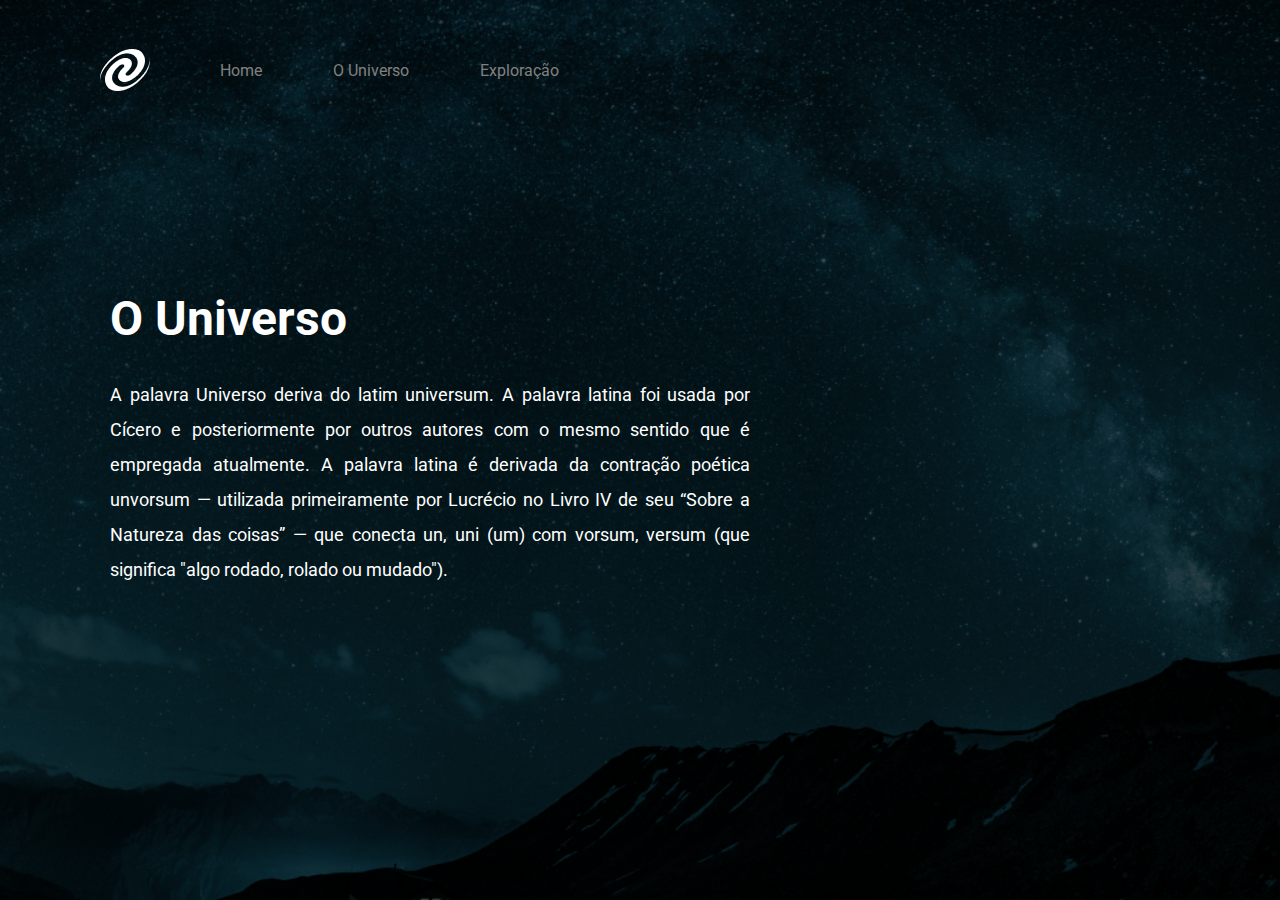
<file: page2.html>
<!DOCTYPE html>
<html lang="en">
<head>
  <link rel="preconnect" href="https://fonts.googleapis.com">
  <link rel="preconnect" href="https://fonts.gstatic.com" crossorigin>
  <meta charset="UTF-8">
  <meta name="viewport" content="width=device-width, initial-scale=1.0">
  <title>SPAUniverse</title>
  <link rel="stylesheet" href="style.css">
  <link href="https://fonts.googleapis.com/css2?family=DM+Sans:ital,opsz,wght@0,9..40,100..1000;1,9..40,100..1000&family=Roboto:ital,wght@0,100;0,300;0,400;0,500;0,700;0,900;1,100;1,300;1,400;1,500;1,700;1,900&family=Sedan&display=swap" rel="stylesheet">
</head>
<header>
  <nav class="navbar">
    <a href="page1.html">
    <img class="universe" src="./assets/Vector.png" alt="universe icon">
    </a>
    <ul class="list">
      <li><a href="./page1.html">Home</a></li>
      <li><a href="./page2.html">O Universo</a></li>
      <li><a href="./page3.html">Exploração</a></li>
    </ul>
  </nav>
</header>

<body class="page2">


<h1>O Universo</h1>
<p>A palavra Universo deriva do latim universum. A palavra latina foi usada por Cícero e posteriormente por outros autores com o mesmo sentido que é empregada atualmente. A palavra latina é derivada da contração poética unvorsum — utilizada primeiramente por Lucrécio no Livro IV de seu “Sobre a Natureza das coisas” — que conecta un, uni (um) com vorsum, versum (que significa "algo rodado, rolado ou mudado").
</p>
  
</body>
</html>
</file>
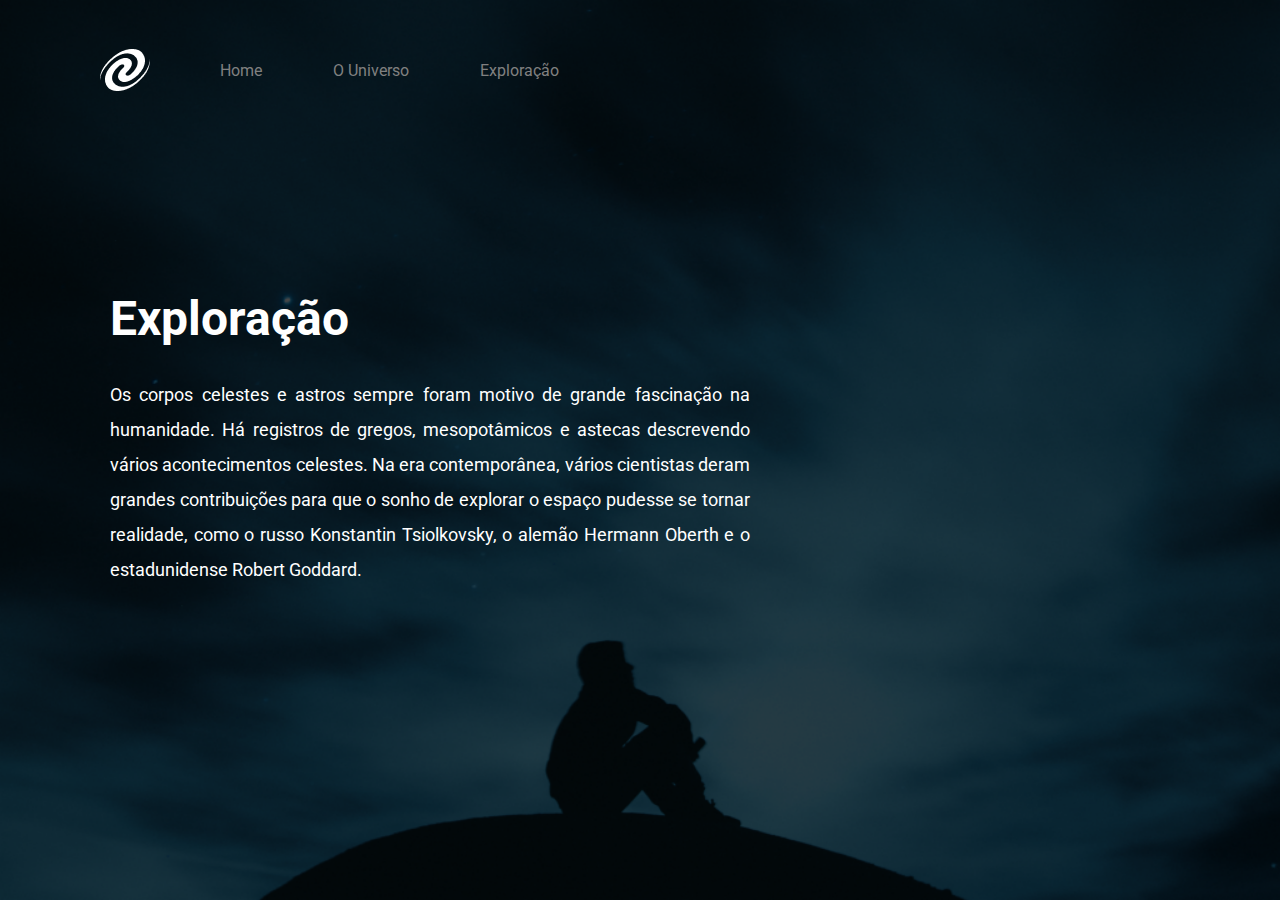
<file: page3.html>
<!DOCTYPE html>
<html lang="en">
<head>
  <link rel="preconnect" href="https://fonts.googleapis.com">
  <link rel="preconnect" href="https://fonts.gstatic.com" crossorigin>
  <meta charset="UTF-8">
  <meta name="viewport" content="width=device-width, initial-scale=1.0">
  <title>SPAUniverse</title>
  <link rel="stylesheet" href="style.css">
  <link href="https://fonts.googleapis.com/css2?family=DM+Sans:ital,opsz,wght@0,9..40,100..1000;1,9..40,100..1000&family=Roboto:ital,wght@0,100;0,300;0,400;0,500;0,700;0,900;1,100;1,300;1,400;1,500;1,700;1,900&family=Sedan&display=swap" rel="stylesheet">
</head>
<header>
  <nav class="navbar">
    <img class="universe" src="./assets/Vector.png" alt="universe icon">
    <ul class="list">
      <li><a href="./page1.html">Home</a></li>
      <li><a href="./page2.html">O Universo</a></li>
      <li><a href="./page3.html">Exploração</a></li>
    </ul>
  </nav>
</header>


<body class="page3">
  <h1>Exploração</h1>
<p>
  Os corpos celestes e astros sempre foram motivo de grande fascinação na humanidade. Há registros de gregos, mesopotâmicos e astecas descrevendo vários acontecimentos celestes. Na era contemporânea, vários cientistas deram grandes contribuições para que o sonho de explorar o espaço pudesse se tornar realidade, como o russo Konstantin Tsiolkovsky, o alemão Hermann Oberth e o estadunidense Robert Goddard.
</p>
</body>
</html>
</file>
<file: style.css>
* {
  margin: 0;
  padding: 0;
  box-sizing: border-box;
  -webkit-font-smoothing: antialiased;
  -moz-osx-font-smoothing: grayscale;
}

:root {
  font-size: 62.5%;
  font-family: "Roboto", sans-serif;
  color: white;
}

body {
  font-size: 1.6rem;
}

.page1 {
  background-image: url(./assets/mountains-universe-1\ 1.png);
  background-repeat: no-repeat;
  background-size: cover;
  background-attachment: fixed; /* Fixa a imagem de fundo na posição enquanto o conteúdo rola */
  background-position: center; /* Centraliza a imagem */
  margin: 0; /* Remove margens padrão do body */
  padding: 0; /* Remove preenchimentos padrão do body */
  height: 100vh; /* Garante que o body ocupe 100% da altura da tela do usuário */
  overflow: hidden;

}

.page2 {
  background-image: url(./assets/mountains-universe-2.png);
  background-repeat: no-repeat;
  background-size: cover;
  background-attachment: fixed; /* Fixa a imagem de fundo na posição enquanto o conteúdo rola */
  background-position: center; /* Centraliza a imagem */
  margin: 0; /* Remove margens padrão do body */
  padding: 0; /* Remove preenchimentos padrão do body */
  height: 100vh; /* Garante que o body ocupe 100% da altura da tela do usuário */
  overflow: hidden;
}

.page3 {
  background-image: url(./assets/mountains-universe-3.png);
  background-repeat: no-repeat;
  background-size: cover;
  background-attachment: fixed; /* Fixa a imagem de fundo na posição enquanto o conteúdo rola */
  background-position: center; /* Centraliza a imagem */
  margin: 0; /* Remove margens padrão do body */
  padding: 0; /* Remove preenchimentos padrão do body */
  height: 100vh; /* Garante que o body ocupe 100% da altura da tela do usuário */
  overflow: hidden;
}

.page1 main {
  height: 100vh;
  display: flex;
  flex-direction: column;
  justify-content: center;
  align-items: center;


}

 button {
  margin-top: 5rem;
  margin-bottom: 20rem;
  padding: 2rem;
  border-radius: 5px;
  background: transparent;
  color: white;
  border: 1.5px solid white;
  width: 20rem;
  font-size: 14px;
  font-weight: bold;
  cursor: pointer;

}



.navbar {
  display: flex; /* Define o layout flexível para o navbar */
  align-items: center; /* Centraliza verticalmente os itens do navbar */
  height: 10rem;
  justify-content: left;
  padding: 7rem;
}

ul.list {
  list-style: none;
  display: flex;
  gap: 1px;
  
}

.list li {
  display: inline-block;
  margin-left: 7rem;
}

img.universe {
display: flex;
align-items: center;
margin-left: 3rem;
}

a {
  color: grey;
  text-decoration: none;
 
}

a:hover {
  color: white;
  font-weight: bold;
}

.page2 h1, .page3 h1 {
  margin-left: 11rem;;
  margin-top: 15rem;

}

.page2 p, .page3 p {

  width: 64rem;

  margin-left: 11rem;
  margin-top: 3rem;

}

p {
  line-height: 3.5rem;
  text-align: justify;
  font-size: 1.8rem;
}

h1 {
  font-weight: bold;
  font-size: 4.8rem;
}
</file>
